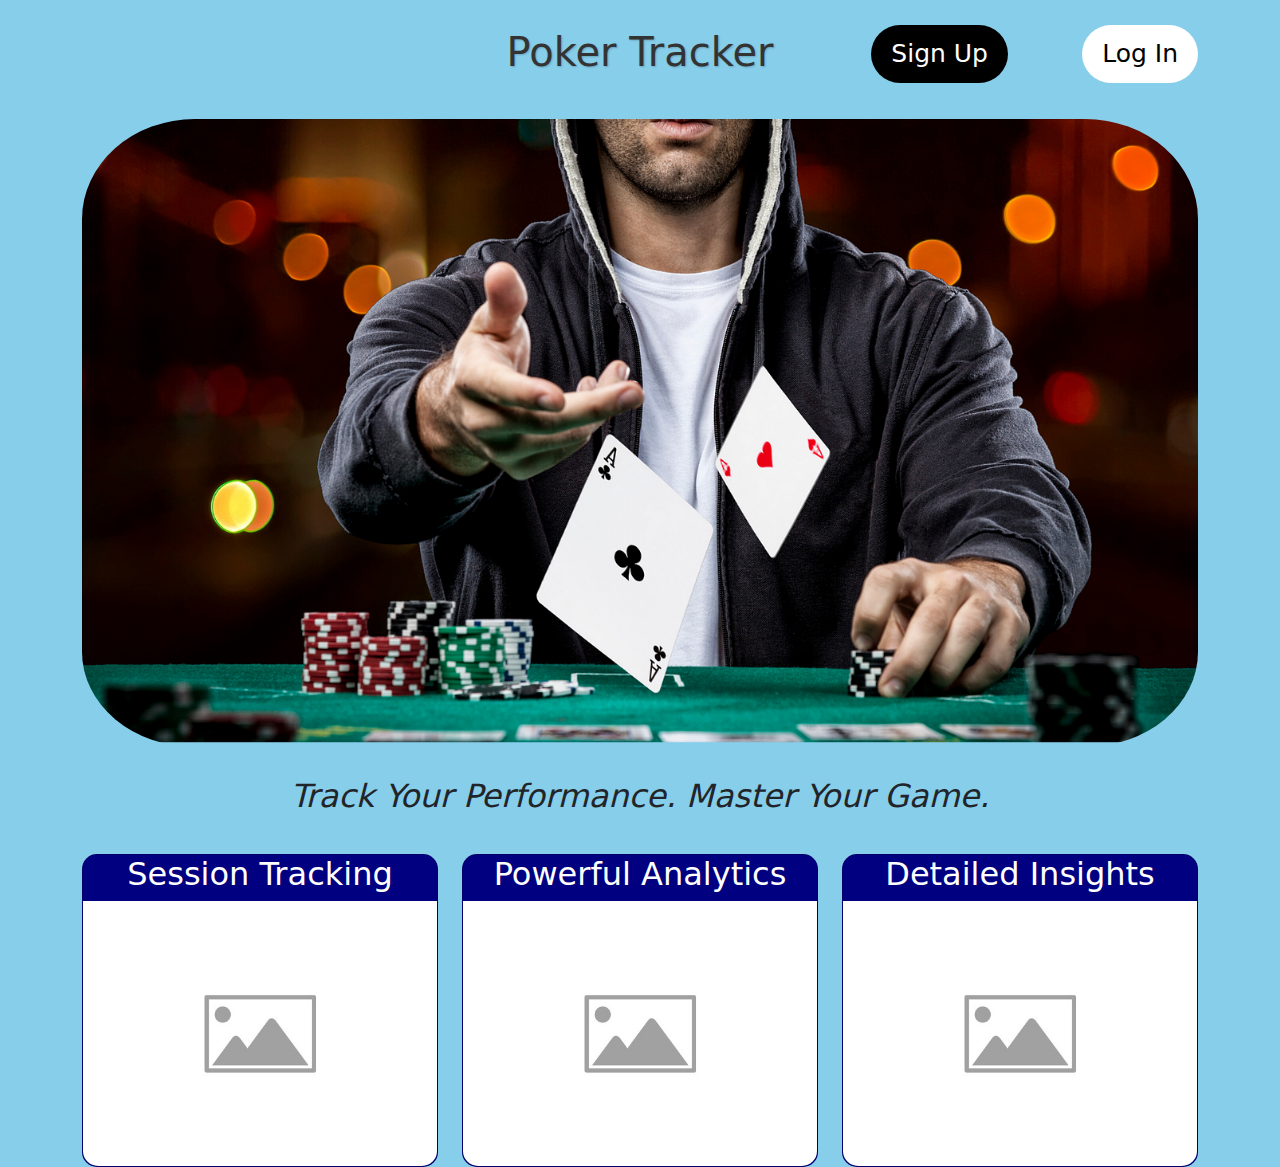
<file: index.html>
<!DOCTYPE html>
<html>
  <head>
    <title>Poker Tracker</title>
    <link rel="stylesheet" href="https://cdn.jsdelivr.net/npm/bootstrap@5.3.0/dist/css/bootstrap.min.css">
    <link rel="stylesheet" href="style.css">
  </head>


  <body>
    <div class="container">

      <div class="row">
        <div class="col-4">
          <!--helps with centering the header-->
        </div>
        <div class="col-4">
          <h1 id="header">Poker Tracker</h1>
        </div>
        <div class="col-2 topButtons">
          <a href="signup.html" class="button btn">Sign Up</a>
        </div>
        <div class="col-2 topButtons">
          <a href="login.html" class="button btn" id="loginButton">Log In</a>
        </div>
      </div>

      <div class="row">
        <img src="poker.png" class="pokerImage">
      </div>

      <div class="row">
        <h2 class="description"> Track Your Performance. Master Your Game.</h2>
      </div>

      <div class="row">
        <div class="col-12 col-lg-4">
          <div class="card">
            <h2 class="cardText">Session Tracking</h2>
            <img src="placeholder.jpg" class="cardImage">
          </div>
        </div>
        <div class="col-12 col-lg-4">
          <div class="card">
            <h2 class="cardText">Powerful Analytics</h2>
            <img src="placeholder.jpg" class="cardImage">
          </div>
        </div>
        <div class="col-12 col-lg-4">
          <div class="card">
            <h2 class="cardText">Detailed Insights</h2>
            <img src="placeholder.jpg" class="cardImage">
          </div>
        </div>
      </div>

    </div>
  </body>
</html>
</file>
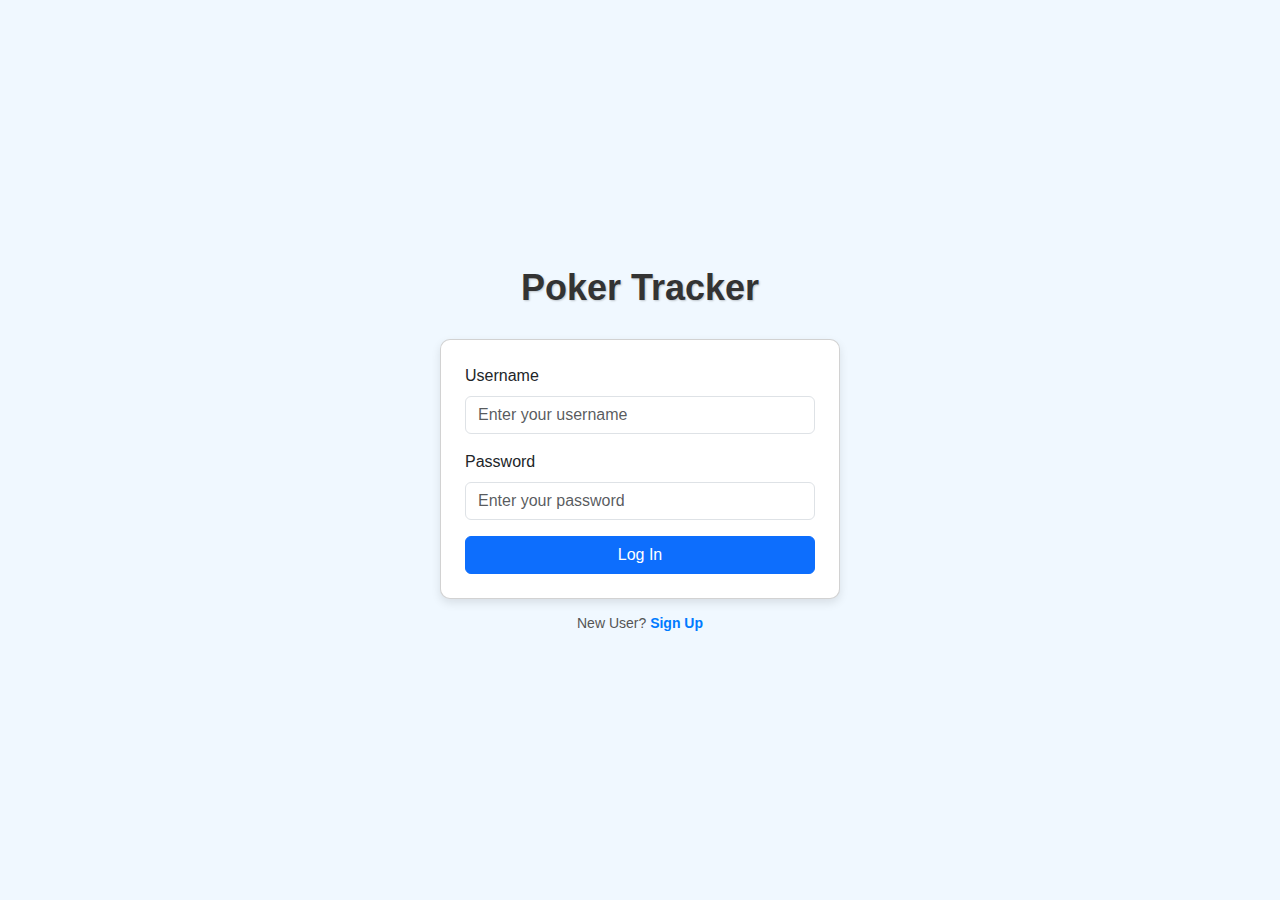
<file: login.html>
<!DOCTYPE html>
<html>
  <head>
    <title>Log In</title>
    <link
      href="https://cdn.jsdelivr.net/npm/bootstrap@5.3.0-alpha3/dist/css/bootstrap.min.css"
      rel="stylesheet"
    />
    <style>
      body {
        display: flex;
        justify-content: center;
        align-items: center;
        min-height: 100vh;
        background-color: #f0f8ff; /* Light blue background for a clean look */
        font-family: Arial, sans-serif;
        margin: 0;
      }

      #header {
        font-size: 36px;
        color: #333; /* Dark gray for a modern feel */
        text-shadow: 1px 1px 2px rgba(0, 0, 0, 0.2); /* Subtle shadow for depth */
        text-decoration: none;
      }

      #header:hover {
        text-decoration: none; /* Ensure no underline on hover */
        color: #007BFF; /* Optional: Change color on hover for interactivity */
      }

      .card {
        border-radius: 10px;
        max-width: 400px;
        box-shadow: 0px 4px 10px rgba(0, 0, 0, 0.1); /* Softer shadow for a modern card look */
        margin: 0 auto; /* used to center the card */
        float: none; /* used to center the card */
      }

      .form-control:focus {
        box-shadow: 0px 0px 5px rgba(0, 123, 255, 0.5);
      }

      .btn-primary {
        transition: background-color 0.3s ease, transform 0.2s ease;
      }

      .btn-primary:hover {
        background-color: #0056b3;
        transform: translateY(-2px);
      }

      h3 {
        font-size: 14px;
        color: #555; /* Neutral text color */
      }

      a {
        color: #007bff;
        text-decoration: none;
        font-weight: bold;
      }

      a:hover {
        color: #0056b3;
        text-decoration: underline;
      }
    </style>
  </head>

  <body>
    <div class="container">
      <div class="text-center mb-4">
        <a href="index.html" id="header">Poker Tracker</a>
      </div>

      <div class="card p-4">
        <form>
          <div class="mb-3">
            <label for="username" class="form-label">Username</label>
            <input
              type="text"
              id="username"
              name="username"
              class="form-control"
              placeholder="Enter your username"
            />
          </div>

          <div class="mb-3">
            <label for="password" class="form-label">Password</label>
            <input
              type="password"
              id="password"
              name="password"
              class="form-control"
              placeholder="Enter your password"
            />
          </div>

          <button type="submit" class="btn btn-primary w-100">Log In</button>
        </form>
      </div>

      <div class="text-center mt-3">
        <h3>
          New User? <a href="signup.html">Sign Up</a>
        </h3>
      </div>
    </div>

    <!-- Include Bootstrap JavaScript -->
    <script src="https://cdn.jsdelivr.net/npm/bootstrap@5.3.0-alpha3/dist/js/bootstrap.bundle.min.js"></script>
  </body>
</html>
</file>
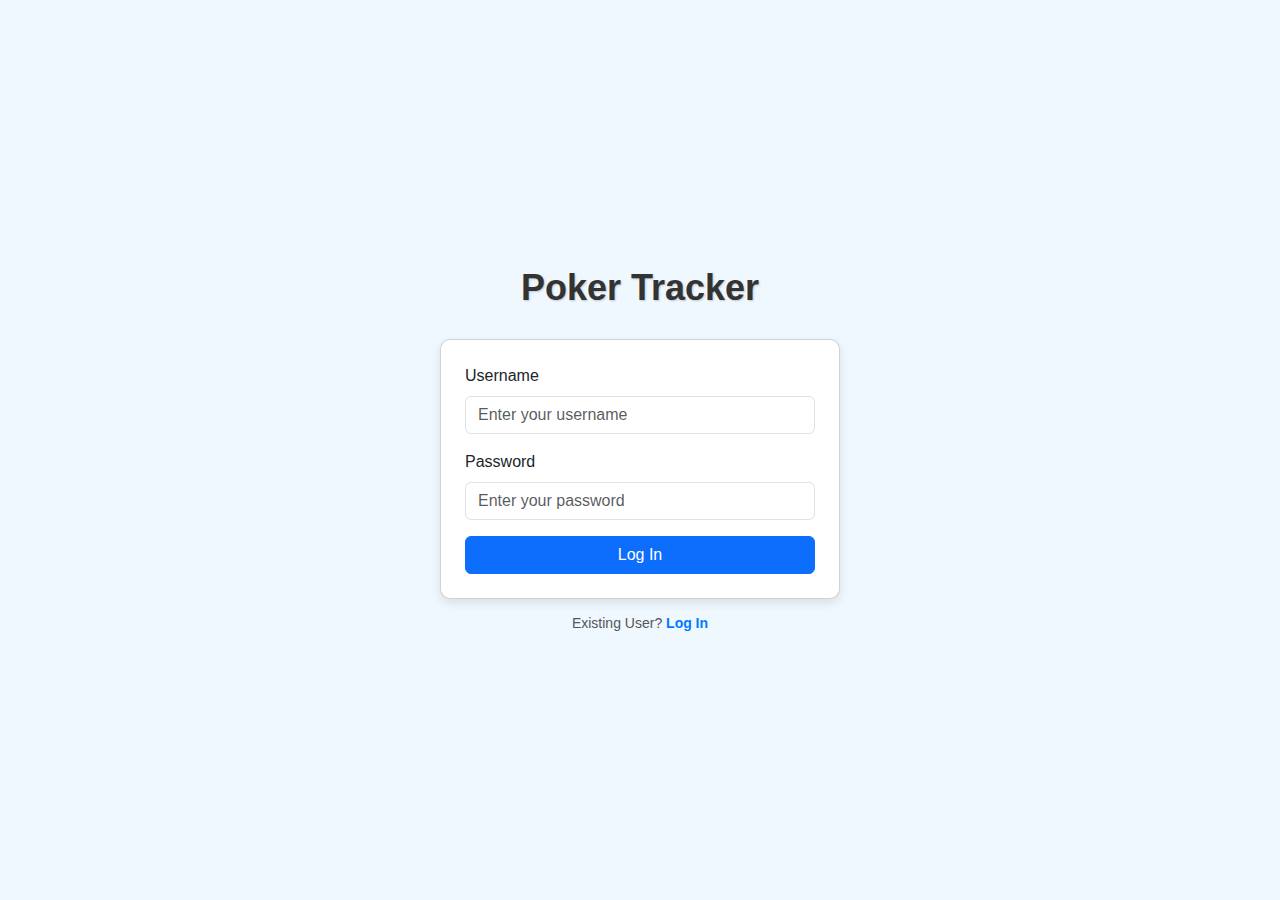
<file: signup.html>
<!DOCTYPE html>
<html>
  <head>
    <title>Sign Up</title>
    <link
      href="https://cdn.jsdelivr.net/npm/bootstrap@5.3.0-alpha3/dist/css/bootstrap.min.css"
      rel="stylesheet"
    />
    <style>
      body {
        display: flex;
        justify-content: center;
        align-items: center;
        min-height: 100vh;
        background-color: #f0f8ff; /* Light blue background for a clean look */
        font-family: Arial, sans-serif;
        margin: 0;
      }

      #header {
        font-size: 36px;
        color: #333; /* Dark gray for a modern feel */
        text-shadow: 1px 1px 2px rgba(0, 0, 0, 0.2); /* Subtle shadow for depth */
        text-decoration: none;
      }

      #header:hover {
        text-decoration: none; /* Ensure no underline on hover */
        color: #007BFF; /* Optional: Change color on hover for interactivity */
      }

      .card {
        border-radius: 10px;
        max-width: 400px;
        box-shadow: 0px 4px 10px rgba(0, 0, 0, 0.1); /* Softer shadow for a modern card look */
        margin: 0 auto; /* used to center the card */
        float: none; /* used to center the card */
      }

      .form-control:focus {
        box-shadow: 0px 0px 5px rgba(0, 123, 255, 0.5);
      }

      .btn-primary {
        transition: background-color 0.3s ease, transform 0.2s ease;
      }

      .btn-primary:hover {
        background-color: #0056b3;
        transform: translateY(-2px);
      }

      h3 {
        font-size: 14px;
        color: #555; /* Neutral text color */
      }

      a {
        color: #007bff;
        text-decoration: none;
        font-weight: bold;
      }

      a:hover {
        color: #0056b3;
        text-decoration: underline;
      }
    </style>
  </head>

  <body>
    <div class="container">
      <div class="text-center mb-4">
        <a href="index.html" id="header">Poker Tracker</a>
      </div>

      <div class="card p-4">
        <form>
          <div class="mb-3">
            <label for="username" class="form-label">Username</label>
            <input
              type="text"
              id="username"
              name="username"
              class="form-control"
              placeholder="Enter your username"
            />
          </div>

          <div class="mb-3">
            <label for="password" class="form-label">Password</label>
            <input
              type="password"
              id="password"
              name="password"
              class="form-control"
              placeholder="Enter your password"
            />
          </div>

          <button type="submit" class="btn btn-primary w-100">Log In</button>
        </form>
      </div>

      <div class="text-center mt-3">
        <h3>
          Existing User? <a href="login.html">Log In</a>
        </h3>
      </div>
    </div>

    <!-- Include Bootstrap JavaScript -->
    <script src="https://cdn.jsdelivr.net/npm/bootstrap@5.3.0-alpha3/dist/js/bootstrap.bundle.min.js"></script>
  </body>
</html>
</file>
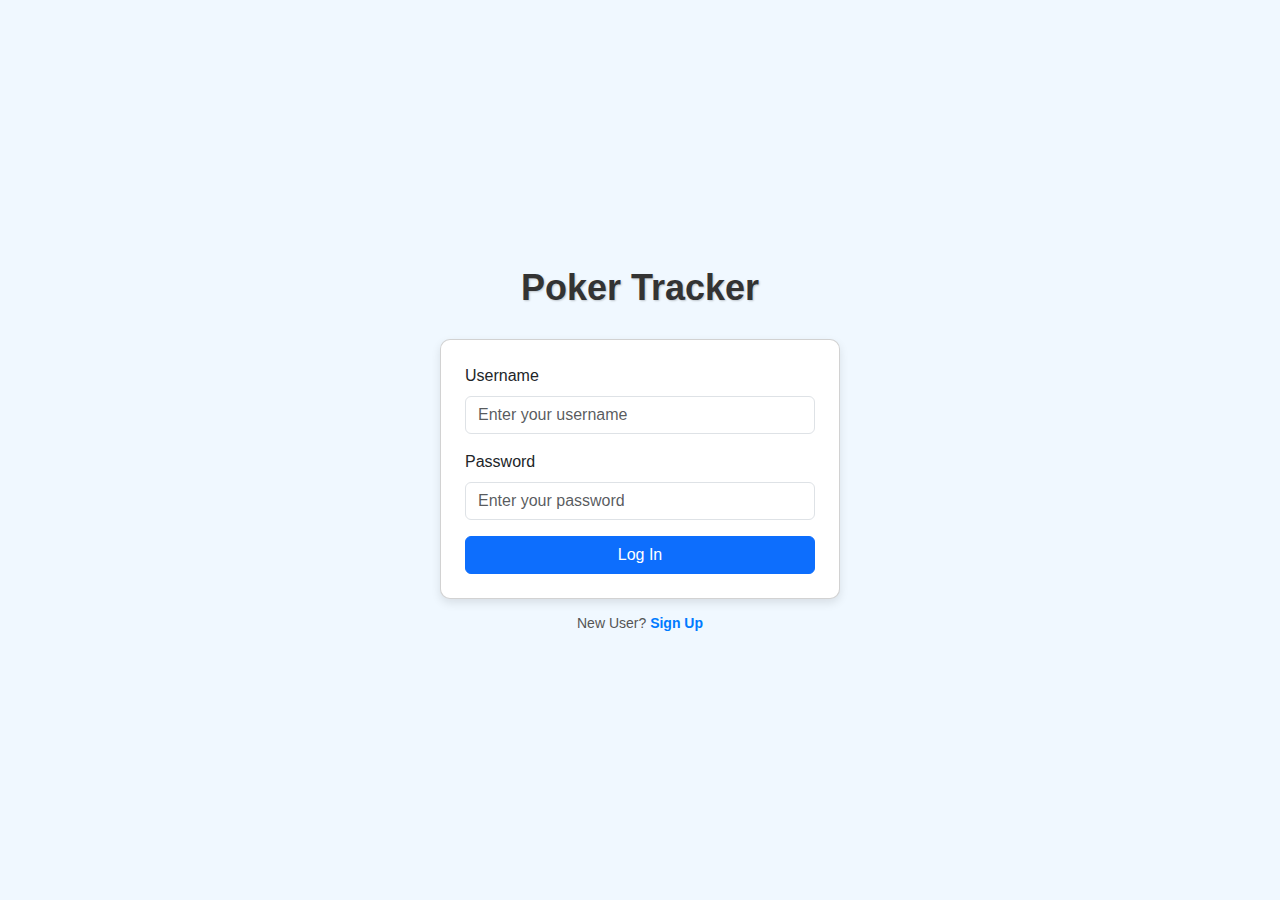
<file: templates/login.html>
<!DOCTYPE html>
<html>
  <head>
    <title>Log In</title>
    <link
      href="https://cdn.jsdelivr.net/npm/bootstrap@5.3.0-alpha3/dist/css/bootstrap.min.css"
      rel="stylesheet"
    />
    <style>
      body {
        display: flex;
        justify-content: center;
        align-items: center;
        min-height: 100vh;
        background-color: #f0f8ff; /* Light blue background for a clean look */
        font-family: Arial, sans-serif;
        margin: 0;
      }

      #header {
        font-size: 36px;
        color: #333; /* Dark gray for a modern feel */
        text-shadow: 1px 1px 2px rgba(0, 0, 0, 0.2); /* Subtle shadow for depth */
        text-decoration: none;
      }

      #header:hover {
        text-decoration: none; /* Ensure no underline on hover */
        color: #007BFF; /* Optional: Change color on hover for interactivity */
      }

      .card {
        border-radius: 10px;
        max-width: 400px;
        box-shadow: 0px 4px 10px rgba(0, 0, 0, 0.1); /* Softer shadow for a modern card look */
        margin: 0 auto; /* used to center the card */
        float: none; /* used to center the card */
      }

      .form-control:focus {
        box-shadow: 0px 0px 5px rgba(0, 123, 255, 0.5);
      }

      .btn-primary {
        transition: background-color 0.3s ease, transform 0.2s ease;
      }

      .btn-primary:hover {
        background-color: #0056b3;
        transform: translateY(-2px);
      }

      h3 {
        font-size: 14px;
        color: #555; /* Neutral text color */
      }

      a {
        color: #007bff;
        text-decoration: none;
        font-weight: bold;
      }

      a:hover {
        color: #0056b3;
        text-decoration: underline;
      }
    </style>
  </head>

  <body>
    <div class="container">
      <div class="text-center mb-4">
        <a href="index.html" id="header">Poker Tracker</a>
      </div>

      <div class="card p-4">
        <form action="/login" method="post">
          <div class="mb-3">
            <label for="username" class="form-label">Username</label>
            <input
              type="text"
              id="username"
              name="username"
              class="form-control"
              placeholder="Enter your username"
            />
          </div>

          <div class="mb-3">
            <label for="password" class="form-label">Password</label>
            <input
              type="password"
              id="password"
              name="password"
              class="form-control"
              placeholder="Enter your password"
            />
          </div>

          <button type="submit" class="btn btn-primary w-100">Log In</button>
        </form>
      </div>

      <div class="text-center mt-3">
        <h3>
          New User? <a href="{{ url_for('signup_page') }}">Sign Up</a>
        </h3>
      </div>
    </div>

    <!-- Include Bootstrap JavaScript -->
    <script src="https://cdn.jsdelivr.net/npm/bootstrap@5.3.0-alpha3/dist/js/bootstrap.bundle.min.js"></script>
  </body>
</html>
</file>
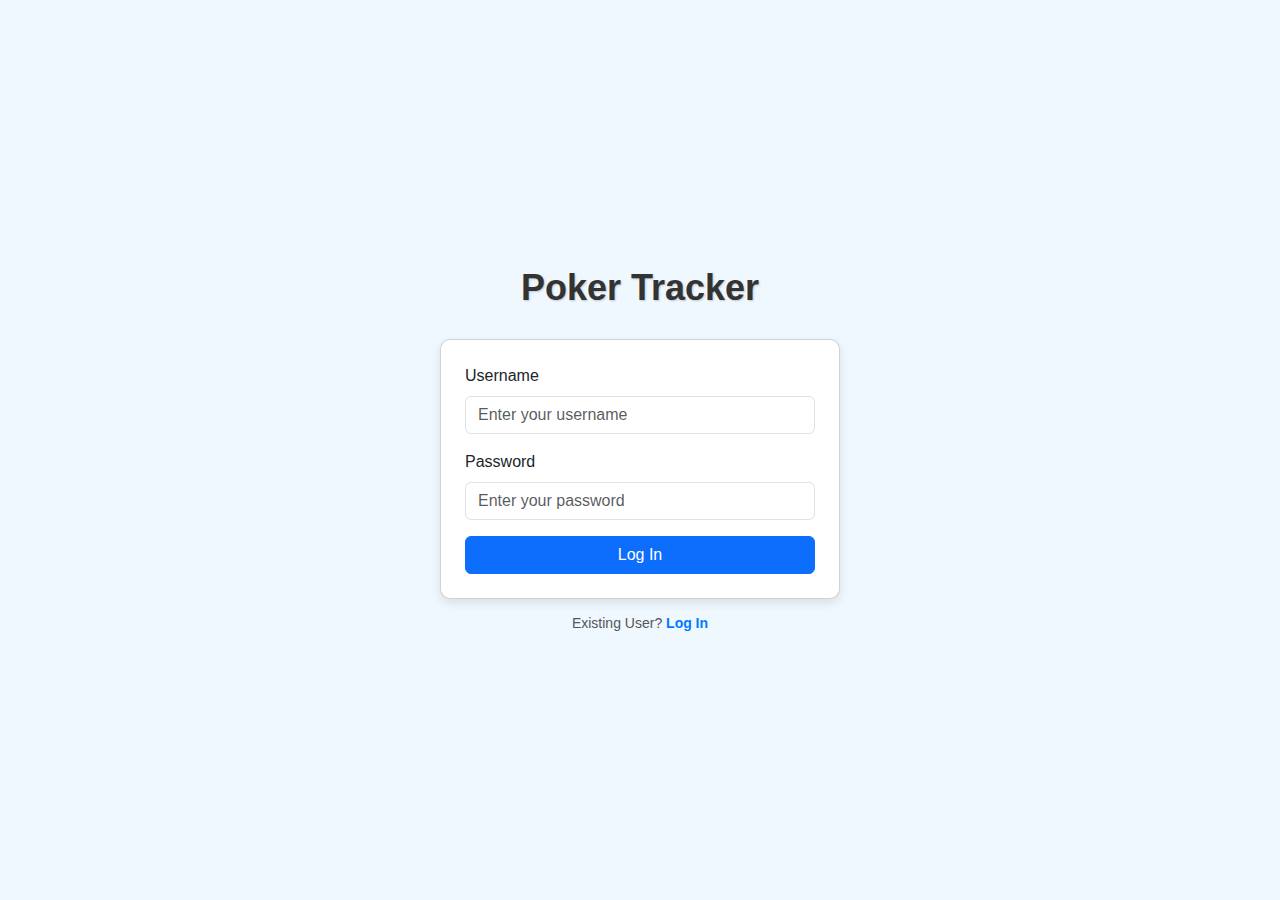
<file: templates/signup.html>
<!DOCTYPE html>
<html>
  <head>
    <title>Sign Up</title>
    <link
      href="https://cdn.jsdelivr.net/npm/bootstrap@5.3.0-alpha3/dist/css/bootstrap.min.css"
      rel="stylesheet"
    />
    <style>
      body {
        display: flex;
        justify-content: center;
        align-items: center;
        min-height: 100vh;
        background-color: #f0f8ff; /* Light blue background for a clean look */
        font-family: Arial, sans-serif;
        margin: 0;
      }

      #header {
        font-size: 36px;
        color: #333; /* Dark gray for a modern feel */
        text-shadow: 1px 1px 2px rgba(0, 0, 0, 0.2); /* Subtle shadow for depth */
        text-decoration: none;
      }

      #header:hover {
        text-decoration: none; /* Ensure no underline on hover */
        color: #007BFF; /* Optional: Change color on hover for interactivity */
      }

      .card {
        border-radius: 10px;
        max-width: 400px;
        box-shadow: 0px 4px 10px rgba(0, 0, 0, 0.1); /* Softer shadow for a modern card look */
        margin: 0 auto; /* used to center the card */
        float: none; /* used to center the card */
      }

      .form-control:focus {
        box-shadow: 0px 0px 5px rgba(0, 123, 255, 0.5);
      }

      .btn-primary {
        transition: background-color 0.3s ease, transform 0.2s ease;
      }

      .btn-primary:hover {
        background-color: #0056b3;
        transform: translateY(-2px);
      }

      h3 {
        font-size: 14px;
        color: #555; /* Neutral text color */
      }

      a {
        color: #007bff;
        text-decoration: none;
        font-weight: bold;
      }

      a:hover {
        color: #0056b3;
        text-decoration: underline;
      }
    </style>
  </head>

  <body>
    <div class="container">
      <div class="text-center mb-4">
        <a href="index.html" id="header">Poker Tracker</a>
      </div>

      <div class="card p-4">
        <form action="/signup" method="post">
          <div class="mb-3">
            <label for="username" class="form-label">Username</label>
            <input
              type="text"
              id="username"
              name="username"
              class="form-control"
              placeholder="Enter your username"
            />
          </div>

          <div class="mb-3">
            <label for="password" class="form-label">Password</label>
            <input
              type="password"
              id="password"
              name="password"
              class="form-control"
              placeholder="Enter your password"
            />
          </div>

          <button type="submit" class="btn btn-primary w-100">Log In</button>
        </form>
      </div>

      <div class="text-center mt-3">
        <h3>
          Existing User? <a href="{{ url_for('login_page') }}">Log In</a>
        </h3>
      </div>
    </div>

    <!-- Include Bootstrap JavaScript -->
    <script src="https://cdn.jsdelivr.net/npm/bootstrap@5.3.0-alpha3/dist/js/bootstrap.bundle.min.js"></script>
  </body>
</html>
</file>
<file: style.css>
body {
  background-color: skyblue;
}

#header {
  text-align: center;
  padding-top: 28px;
  padding-bottom: 10px;
  color: #333; /* Dark gray for a modern feel */
  text-shadow: 1px 1px 2px rgba(0, 0, 0, 0.2); /* Subtle shadow for depth */

}

.topButtons {
  padding-top: 25px;
}

.button {
  float: right;
  border-radius: 30px;
  color: white;
  background-color: black; /* orange works too */
  border: none;
  font-size: 25px;
  padding: 10px 20px; /* vertical, horizontal */
  transition: background-color 0.3s ease, transform 0.2s ease;
}

.button:hover {
  background-color: grey;
  transform: translateY(-2px); /* Slight lift effect on hover */
}

#loginButton {
  color: black;
  background-color: white; /* orange works too */
  transition: background-color 0.3s ease, transform 0.2s ease;
}

#loginButton:hover {
  background-color: grey;
  transform: translateY(-2px); /* Slight lift effect on hover */
}



.pokerImage {
  max-width: 100%; /* these are the same as class="img_fluid" */
  height: auto; /* these are the same as class="img_fluid" */
  padding-top: 25px;
  padding-bottom: 30px; /* matching padding */
  border-radius: 125px;
}

.description {
  text-align: center;
  font-style: italic;
  padding-bottom: 30px; /* matching padding */
}

.card {
  border-radius: 15px 15px;
  background-color:navy;
}

.cardText {
  text-align: center;
  color: white;
}

.cardImage {
  border-radius: 0px 0px 15px 15px;
}
</file>
